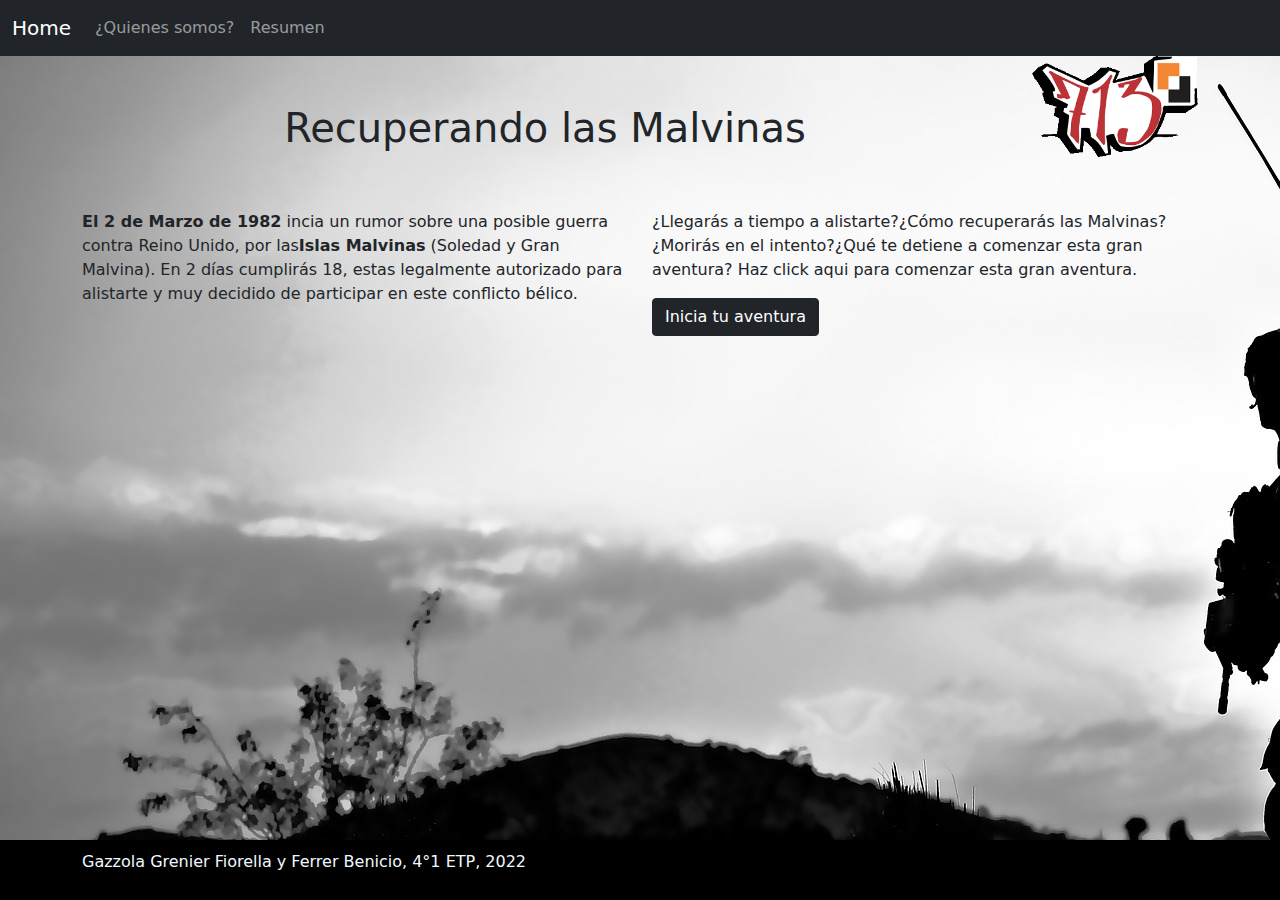
<file: index.html>
<!DOCTYPE html>
<html lang="en">

<head>
    <meta charset="UTF-8">
    <meta http-equiv="X-UA-Compatible" content="IE=edge">
    <meta name="Gazzola Grenier Fiorella" content="Fiorella Gazzola Grenier">
    <title>
        Recuperando las Malvinas Game
    </title>
    <link rel="stylesheet" href="css/bootstrap.css">
    <link rel="stylesheet" href="styles.css">
    <style>
        body {
            background-image: url(imagenes/soldier.jpg);
            background-repeat: no-repeat;
        }
    </style>
</head>

<body>
    <nav class="navbar navbar-expand-sm bg-dark navbar-dark">
        <div class="container-fluid">
            <a class="navbar-brand" href="index.html">Home</a>
            <button class="navbar-toggler" type="button" data-bs-toggle="collapse" data-bs-target="#collapsibleNavbar">
                <span class="navbar-toggler-icon"></span>
            </button>
            <div class="collapse navbar-collapse" id="collapsibleNavbar">
                <ul class="navbar-nav">
                    <li class="nav-item">
                        <a class="nav-link " href="quienes_somos.html">¿Quienes somos?</a>
                    </li>
                    <li class="nav-item">
                        <a class="nav-link" href="resumen.html">Resumen</a>
                    </li>

                </ul>
            </div>
        </div>
    </nav>

    <header>
        <div class="container">
            <div class="row">
                <div class="col-md col-10 mt-5">
                    <h1>Recuperando las Malvinas</h1>
                </div>
                <div class="col-md col-2">
                    <img class="img-fluid" src="imagenes/logo.png" alt="">
                </div>
            </div>
        </div>
    </header>

    <section>
        <div class="container">
            <div class="row mb-3">
                <div class="col-md col-margen">
                    <p>
                        <strong>El 2 de Marzo de 1982</strong> incia un rumor sobre una posible guerra contra Reino
                        Unido, por las<strong>Islas Malvinas</strong> (Soledad y Gran Malvina).
                        En 2 días cumplirás 18, estas legalmente autorizado para alistarte y muy decidido de participar
                        en este
                        conflicto bélico.
                    </p>
                </div>
                <div class="col-md col-margen">
                    <p> ¿Llegarás a tiempo a alistarte?¿Cómo recuperarás las Malvinas?¿Morirás en el intento?¿Qué te
                        detiene a comenzar esta gran aventura? Haz click aqui para comenzar esta gran aventura. </p>
                    <a href="primer_reto.html" data-bs-toggle="modal" data-bs-target="#myModal"
                        class="btn btn-dark btn-hover">Inicia tu aventura</a>
                </div>
            </div>
        </div>
        <div class="modal" id="myModal">
            <div class="modal-dialog modal-dialog-scrollable">
                <div class="modal-content">

                    <!-- Modal Header -->
                    <div class="modal-header">
                        <h4 class="modal-title texto-rojo">ERROR</h4>
                        <button type="button" class="btn-close" data-bs-dismiss="modal"></button>
                    </div>

                    <!-- Modal body -->
                    <div class="modal-body texto-rojo">
                        <p>
                            Toca en resolver error para continuar
                        </p>
                    </div>

                    <!-- Modal footer -->
                    <div class="modal-footer">
                        <button type="button" class="btn btn-danger" data-bs-dismiss="modal"> Resolver error</button>
                    </div>

                </div>
            </div>
        </div>

    </section>

    <footer class="footer1">
        <div class="container">
            <div class="row">
                <div class="col-10">
                    <p>
                        Gazzola Grenier Fiorella y Ferrer Benicio, 4°1 ETP, 2022
                    </p>
                </div>
            </div>
        </div>
    </footer>
    <script src="js/bootstrap.bundle.js"></script>
</body>

</html>
</file>
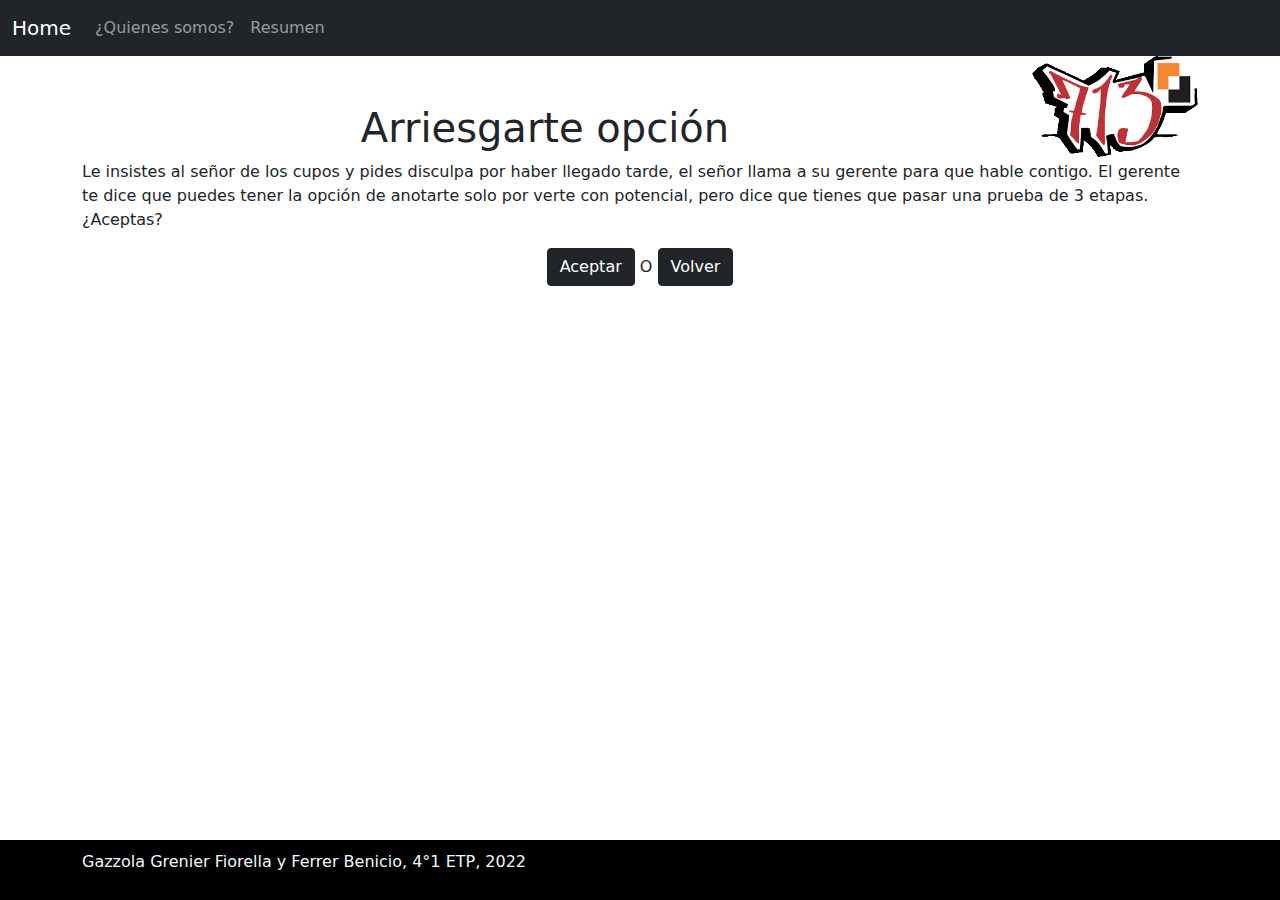
<file: arriesgarte_opcion.html>
<!DOCTYPE html>
<html lang="en">

<head>
  <meta charset="UTF-8">
  <meta http-equiv="X-UA-Compatible" content="IE=edge">
  <meta name="viewport" content="width=device-width, initial-scale=1.0">
  <title>Arriesgarte opción</title>
  <link rel="stylesheet" href="css/bootstrap.css">
  <link rel="stylesheet" href="styles.css">

</head>

<body>
  <nav class="navbar navbar-expand-sm bg-dark navbar-dark">
    <div class="container-fluid">
      <a class="navbar-brand" href="index.html">Home</a>
      <button class="navbar-toggler" type="button" data-bs-toggle="collapse" data-bs-target="#collapsibleNavbar">
        <span class="navbar-toggler-icon"></span>
      </button>
      <div class="collapse navbar-collapse" id="collapsibleNavbar">
        <ul class="navbar-nav">
          <li class="nav-item">
            <a class="nav-link" href="quienes_somos.html">¿Quienes somos?</a>
          </li>
          <li class="nav-item">
            <a class="nav-link" href="resumen.html">Resumen</a>
          </li>

        </ul>
      </div>
    </div>
  </nav>
  <header>
    <div class="container">
      <div class="row">
        <div class="col-md col-10 mt-5">
          <h1>Arriesgarte opción</h1>
        </div>
        <div class="col-md col-2">
          <img class="img-fluid" src="imagenes/logo.png" alt="">
        </div>
      </div>
    </div>
  </header>
  <section>
    <div class="container">
      <div class="row">
        <div class="col">
          <p class="text justify">
            Le insistes al señor de los cupos y pides disculpa por haber llegado tarde, el señor llama a su gerente para
            que hable contigo.
            El gerente te dice que puedes tener la opción de anotarte solo por verte con potencial, pero dice que tienes
            que pasar una prueba de 3 etapas.
            ¿Aceptas?
          </p>
          <p class="text-center">
            <a class="btn btn-dark btn-hover" href="tres_etapas.html">Aceptar</a> O <a class="btn btn-dark btn-hover"
              href="primer_reto.html">Volver</a>
          </p>
        </div>
      </div>
    </div>

  </section>

  <footer class="footer1">
    <div class="container">
      <div class="row">
        <div class="col-10">
          <p>
            Gazzola Grenier Fiorella y Ferrer Benicio, 4°1 ETP, 2022
          </p>
        </div>
      </div>
    </div>
  </footer>
  <script src="js/bootstrap.bundle.js"></script>
</body>

</html>
</file>
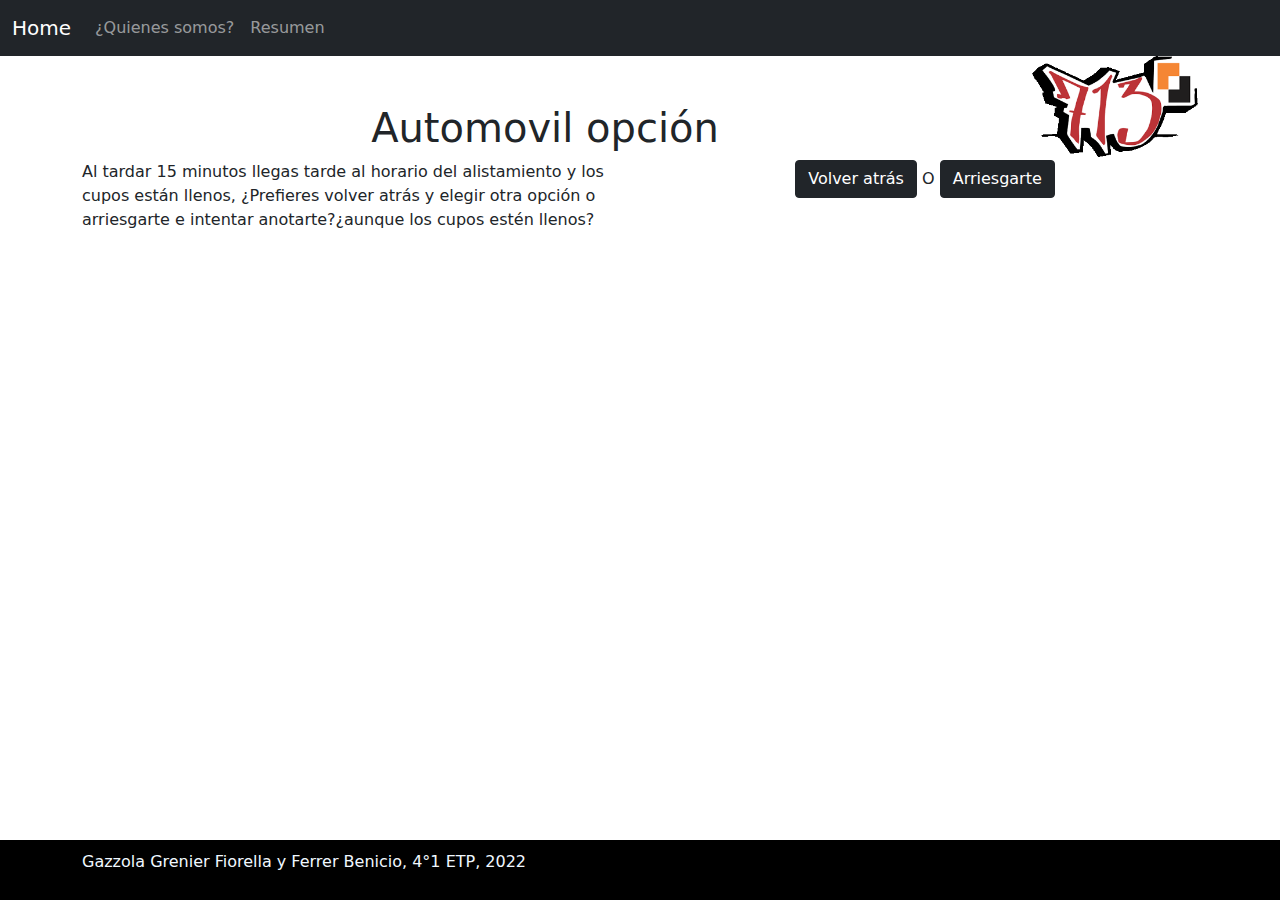
<file: automovil_opcion.html>
<!DOCTYPE html>
<html lang="en">

<head>
  <meta charset="UTF-8">
  <meta http-equiv="X-UA-Compatible" content="IE=edge">
  <meta name="Opciones" content="width=device-width, initial-scale=1.0">
  <title>Automovil Opción</title>
  <link rel="stylesheet" href="css/bootstrap.css">
  <link rel="stylesheet" href="styles.css">

</head>

<body>
  <nav class="navbar navbar-expand-sm bg-dark navbar-dark">
    <div class="container-fluid">
      <a class="navbar-brand" href="index.html">Home</a>
      <button class="navbar-toggler" type="button" data-bs-toggle="collapse" data-bs-target="#collapsibleNavbar">
        <span class="navbar-toggler-icon"></span>
      </button>
      <div class="collapse navbar-collapse" id="collapsibleNavbar">
        <ul class="navbar-nav">
          <li class="nav-item">
            <a class="nav-link" href="quienes_somos.html">¿Quienes somos?</a>
          </li>
          <li class="nav-item">
            <a class="nav-link" href="resumen.html">Resumen</a>
          </li>

        </ul>
      </div>
    </div>
  </nav>
  <header>
    <div class="container">
      <div class="row">
        <div class="col-md col-10 mt-5">
          <h1>Automovil opción</h1>
        </div>
        <div class="col-md col-2">
          <img class="img-fluid" src="imagenes/logo.png" alt="">
        </div>
      </div>
    </div>
  </header>
  <section>
    <div class="container">
      <div class="row">
        <div class="col">
          <p class="texte-center">
            Al tardar 15 minutos llegas tarde al horario del alistamiento y los cupos están llenos,
            ¿Prefieres volver atrás y elegir otra opción o arriesgarte e intentar anotarte?¿aunque los cupos estén
            llenos?
          </p>
        </div>
        <div class="col">
          <p class="text-center">
            <a class="btn btn-dark btn-hover" href="primer_reto.html">Volver atrás</a> O <a
              class="btn btn-dark btn-hover" href="arriesgarte_opcion.html">Arriesgarte</a>
          </p>
        </div>
      </div>
    </div>
  </section>
  <footer class="footer1">
    <div class="container">
      <div class="row">
        <div class="col-10">
          <p>
            Gazzola Grenier Fiorella y Ferrer Benicio, 4°1 ETP, 2022
          </p>
        </div>
      </div>
    </div>
  </footer>
  <script src="js/bootstrap.bundle.js"></script>
</body>

</html>
</file>
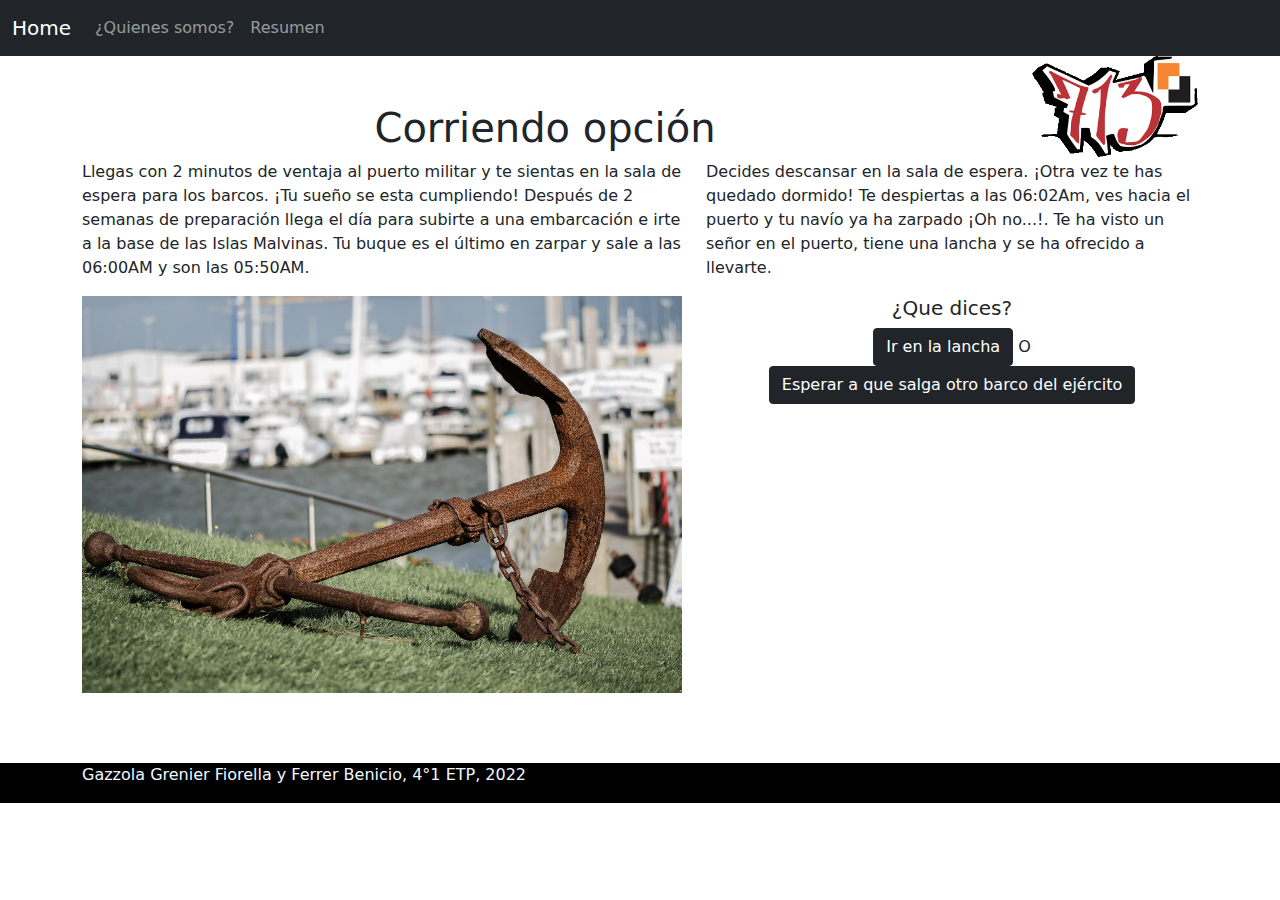
<file: corriendo_opcion.html>
<!DOCTYPE html>
<html lang="en">

<head>
  <meta charset="UTF-8">
  <meta http-equiv="X-UA-Compatible" content="IE=edge">
  <meta name="Opciones" content="Fiorella Gazzola Grenier">
  <title> Corriendo Opción</title>
  <link rel="stylesheet" href="css/bootstrap.css">
  <link rel="stylesheet" href="styles.css">

</head>

<body>
  <nav class="navbar navbar-expand-sm bg-dark navbar-dark">
    <div class="container-fluid">
      <a class="navbar-brand" href="index.html">Home</a>
      <button class="navbar-toggler" type="button" data-bs-toggle="collapse" data-bs-target="#collapsibleNavbar">
        <span class="navbar-toggler-icon"></span>
      </button>
      <div class="collapse navbar-collapse" id="collapsibleNavbar">
        <ul class="navbar-nav">
          <li class="nav-item">
            <a class="nav-link" href="quienes_somos.html">¿Quienes somos?</a>
          </li>
          <li class="nav-item">
            <a class="nav-link" href="resumen.html">Resumen</a>
          </li>

        </ul>
      </div>
    </div>
  </nav>
  <header>
    <div class="container">
      <div class="row">
        <div class="col-md col-10 mt-5">
          <h1>Corriendo opción</h1>
        </div>
        <div class="col-md col-2">
          <img class="img-fluid" src="imagenes/logo.png" alt="">
        </div>
      </div>
    </div>
  </header>
  <section>
    <div class="container">
      <div class="row">
        <div class="col">
          <p>
            Llegas con 2 minutos de ventaja al puerto militar y te sientas en la sala de espera para los barcos.
            ¡Tu sueño se esta cumpliendo!
            Después de 2 semanas de preparación llega el día para subirte a una embarcación e irte a la base de las
            Islas Malvinas.
            Tu buque es el último en zarpar y sale a las 06:00AM y son las 05:50AM.
          </p>
          <img src="imagenes/ancla.jpg" alt="" class="img-ancla">
        </div>
        <div class="col">
          <p>
            Decides descansar en la sala de espera. ¡Otra vez te has quedado dormido!
            Te despiertas a las 06:02Am, ves hacia el puerto y tu navío ya ha zarpado ¡Oh no...!.
            Te ha visto un señor en el puerto, tiene una lancha y se ha ofrecido a llevarte.
          <h5 class="text-center">
            ¿Que dices?
          </h5>
          <p class="text-center">
            <a class="btn btn-dark btn-hover " href="lancha_opcion.html">Ir en la lancha</a> O <a
              class="btn btn-dark btn-hover " href="esperar_opcion.html">Esperar a que salga otro barco
              del ejército</a>
          </p>
          </p>
        </div>
      </div>
    </div>

  </section>
  <footer class="footer2">
    <div class="container">
      <div class="row">
        <div class="col-10">
          <p>
            Gazzola Grenier Fiorella y Ferrer Benicio, 4°1 ETP, 2022
          </p>
        </div>
      </div>
    </div>
  </footer>
  <script src="js/bootstrap.bundle.js"></script>
</body>

</html>
</file>
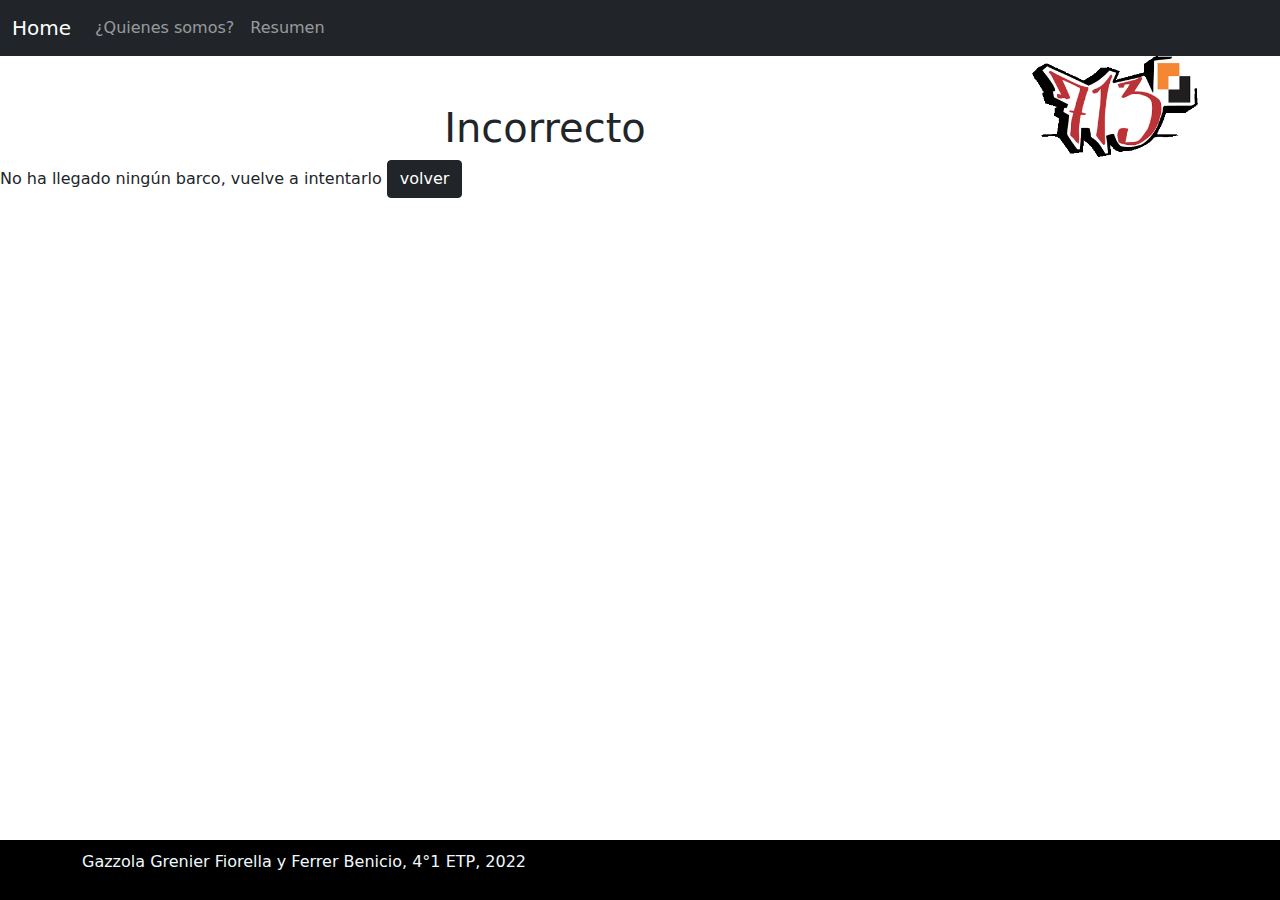
<file: esperar_opcion.html>
<!DOCTYPE html>
<html lang="en">

<head>
  <meta charset="UTF-8">
  <meta http-equiv="X-UA-Compatible" content="IE=edge">
  <meta name="viewport" content="width=device-width, initial-scale=1.0">
  <title>Esperar opción</title>
  <link rel="stylesheet" href="css/bootstrap.css">
  <link rel="stylesheet" href="styles.css">
  <style>
    .img {
      width: 100px;
    }
  </style>
</head>

<body>
  <nav class="navbar navbar-expand-sm bg-dark navbar-dark">
    <div class="container-fluid">
      <a class="navbar-brand" href="index.html">Home</a>
      <button class="navbar-toggler" type="button" data-bs-toggle="collapse" data-bs-target="#collapsibleNavbar">
        <span class="navbar-toggler-icon"></span>
      </button>
      <div class="collapse navbar-collapse" id="collapsibleNavbar">
        <ul class="navbar-nav">
          <li class="nav-item">
            <a class="nav-link" href="quienes_somos.html">¿Quienes somos?</a>
          </li>
          <li class="nav-item">
            <a class="nav-link" href="resumen.html">Resumen</a>
          </li>

        </ul>
      </div>
    </div>
  </nav>
  <header>
    <div class="container">
      <div class="row">
        <div class="col-md col-10 mt-5">
          <h1>Incorrecto</h1>
        </div>
        <div class="col-md col-2">
          <img class="img-fluid" src="imagenes/logo.png" alt="">
        </div>
      </div>
    </div>
  </header>
  <p>
    No ha llegado ningún barco, vuelve a intentarlo <a class="btn btn-dark btn-hover" href="index.html">volver</a>
  </p>
  <footer class="footer1">
    <div class="container">
      <div class="row">
        <div class="col-10">
          <p>
            Gazzola Grenier Fiorella y Ferrer Benicio, 4°1 ETP, 2022
          </p>
        </div>
      </div>
    </div>
  </footer>
  <script src="js/bootstrap.bundle.js"></script>
</body>

</html>
</file>
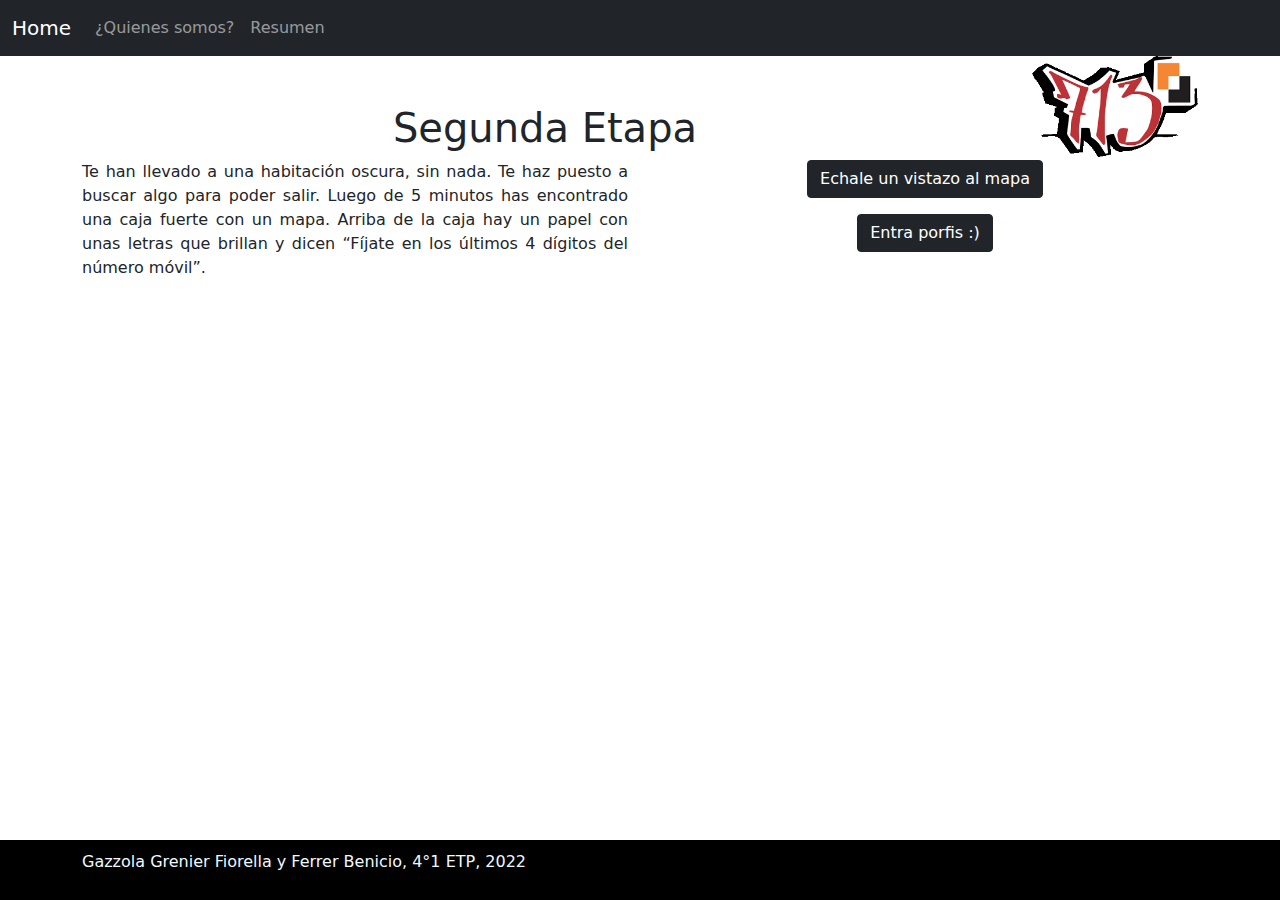
<file: etapa_2.html>
<!DOCTYPE html>
<html lang="en">

<head>
  <meta charset="UTF-8">
  <meta http-equiv="X-UA-Compatible" content="IE=edge">
  <meta name="viewport" content="width=device-width, initial-scale=1.0">
  <title>Etapa 2</title>
  <link rel="stylesheet" href="css/bootstrap.css">
  <link rel="stylesheet" href="styles.css">

</head>

<body>
  <nav class="navbar navbar-expand-sm bg-dark navbar-dark">
    <div class="container-fluid">
      <a class="navbar-brand" href="index.html">Home</a>
      <button class="navbar-toggler" type="button" data-bs-toggle="collapse" data-bs-target="#collapsibleNavbar">
        <span class="navbar-toggler-icon"></span>
      </button>
      <div class="collapse navbar-collapse" id="collapsibleNavbar">
        <ul class="navbar-nav">
          <li class="nav-item">
            <a class="nav-link" href="quienes_somos.html">¿Quienes somos?</a>
          </li>
          <li class="nav-item">
            <a class="nav-link" href="resumen.html">Resumen</a>
          </li>

        </ul>
      </div>
    </div>
  </nav>
  <header>
    <div class="container">
      <div class="row">
        <div class="col-md col-10 mt-5">
          <h1> Segunda Etapa</h1>
        </div>
        <div class="col-md col-2">
          <img class="img-fluid" src="imagenes/logo.png" alt="">
        </div>
      </div>
    </div>
  </header>
  <section>
    <div class="container">
      <div class="row">
        <div class="col">
          <p class="text-justify">
            Te han llevado a una habitación oscura, sin nada.
            Te haz puesto a buscar algo para poder salir.
            Luego de 5 minutos has encontrado una caja fuerte con un mapa.
            Arriba de la caja hay un papel con unas letras que brillan y dicen “Fíjate en los últimos 4 dígitos del
            número móvil”.
          </p>
        </div>
        <div class="col">
          <p class="text-center">
            <a href="https://goo.gl/maps/AdvfybopJGACCZrh7" class="btn btn-dark btn-hover"> Echale un vistazo al
              mapa</a>
          </p>
          <p class="text-center">
            <a href="lancha_opcion.html" class="btn btn-dark btn-hover">Entra porfis :)</a>
          </p>
        </div>
      </div>
    </div>
  </section>
  <footer class="footer1">
    <div class="container">
      <div class="row">
        <div class="col-10">
          <p>
            Gazzola Grenier Fiorella y Ferrer Benicio, 4°1 ETP, 2022
          </p>
        </div>
      </div>
    </div>
  </footer>
  <script src="js/bootstrap.bundle.js"></script>
</body>

</html>
</file>
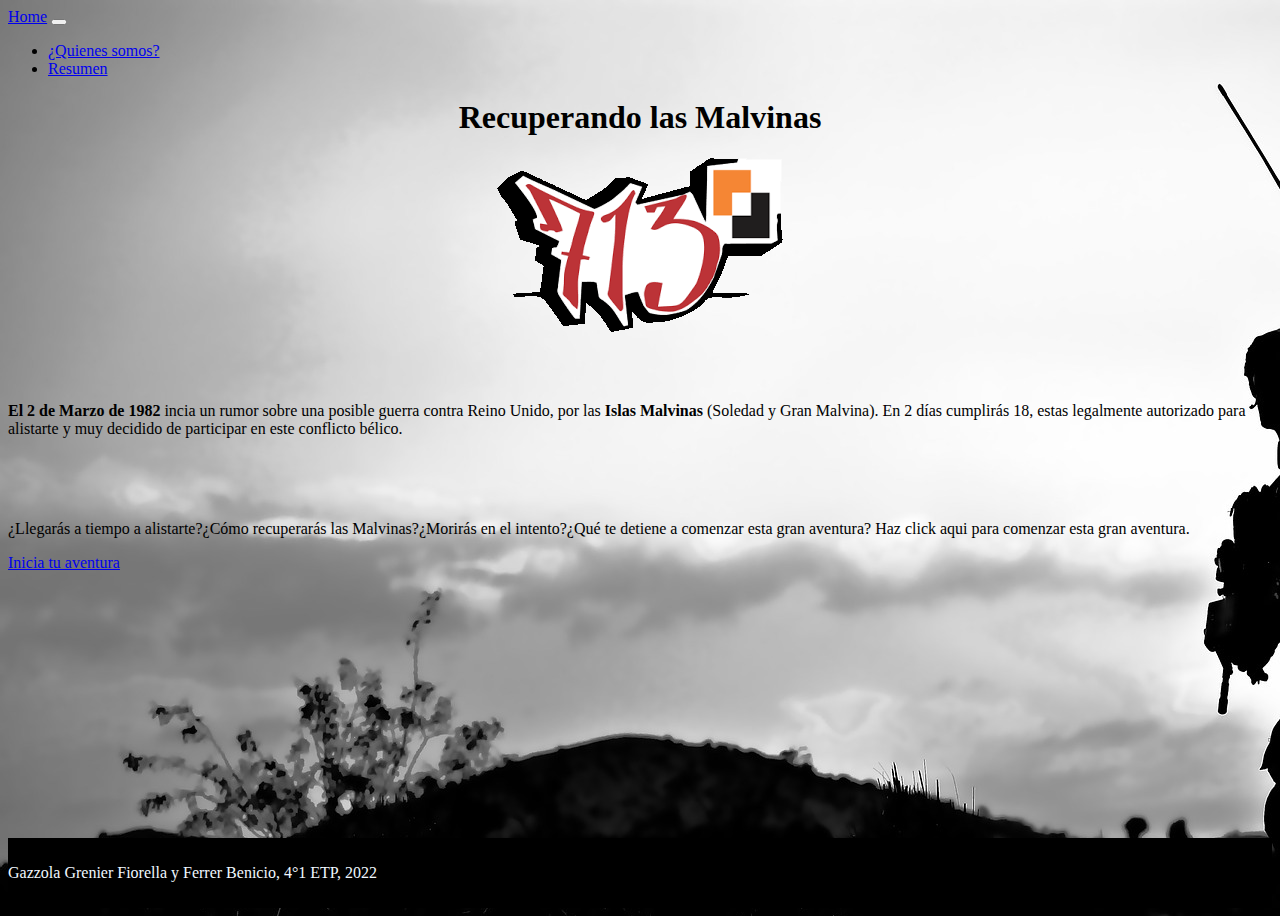
<file: index3.html>
<!DOCTYPE html>
<html lang="en">

<head>
    <meta charset="UTF-8">
    <meta http-equiv="X-UA-Compatible" content="IE=edge">
    <meta name="Gazzola Grenier Fiorella" content="Fiorella Gazzola Grenier">
    <title>
        Recuperando las Malvinas Game
    </title>
    
    <link rel="stylesheet" href="styles.css">
    <style>
        body{
            background-image: url(imagenes/soldier.jpg);
            background-repeat: no-repeat;
        }
    </style>
</head>

<body>
    <nav class="navbar navbar-expand-sm bg-dark navbar-dark">
        <div class="container-fluid">
            <a class="navbar-brand" href="index.html">Home</a>
            <button class="navbar-toggler" type="button" data-bs-toggle="collapse" data-bs-target="#collapsibleNavbar">
                <span class="navbar-toggler-icon"></span>
            </button>
            <div class="collapse navbar-collapse" id="collapsibleNavbar">
                <ul class="navbar-nav">
                    <li class="nav-item">
                        <a class="nav-link " href="quienes_somos.html">¿Quienes somos?</a>
                    </li>
                    <li class="nav-item">
                        <a class="nav-link" href="resumen.html">Resumen</a>
                    </li>

                </ul>
            </div>
        </div>
    </nav>

    <header>
        <div class="container">
            <div class="row">
                <div class="col-md col-10 mt-5">
                    <h1>Recuperando las Malvinas</h1>
                </div>
                <div class="col-md col-2">
                    <img class="img-fluid" src="imagenes/logo.png" alt="">
                </div>
            </div>
        </div>
    </header>

    <section>
        <div class="container">
            <div class="row mb-3">
                <div class="col-md col-margen">
                    <p>
                        <strong>El 2 de Marzo de 1982</strong> incia un rumor sobre una posible guerra contra Reino
                        Unido, por las
                        <strong>
                            Islas Malvinas</strong> (Soledad y Gran Malvina).


                        En 2 días cumplirás 18, estas legalmente autorizado para alistarte y muy decidido de participar
                        en este
                        conflicto bélico.
                    </p>
                </div>
                <div class="col-md col-margen">
                    <p> ¿Llegarás a tiempo a alistarte?¿Cómo recuperarás las Malvinas?¿Morirás en el intento?¿Qué te
                        detiene a comenzar esta gran aventura? Haz click aqui para comenzar esta gran aventura. </p>
                    <a href="primer_reto.html" class="btn btn-dark btn-hover">Inicia tu aventura</a>
                </div>
            </div>
        </div>


    </section>

    <footer class="footer1">
        <div class="container">
            <div class="row">
                <div class="col-10">
                    <p>
                        Gazzola Grenier Fiorella y Ferrer Benicio, 4°1 ETP, 2022
                    </p>
                </div>
            </div>
        </div>
    </footer>
    <script src="js/bootstrap.bundle.js"></script>
</body>

</html>
</file>
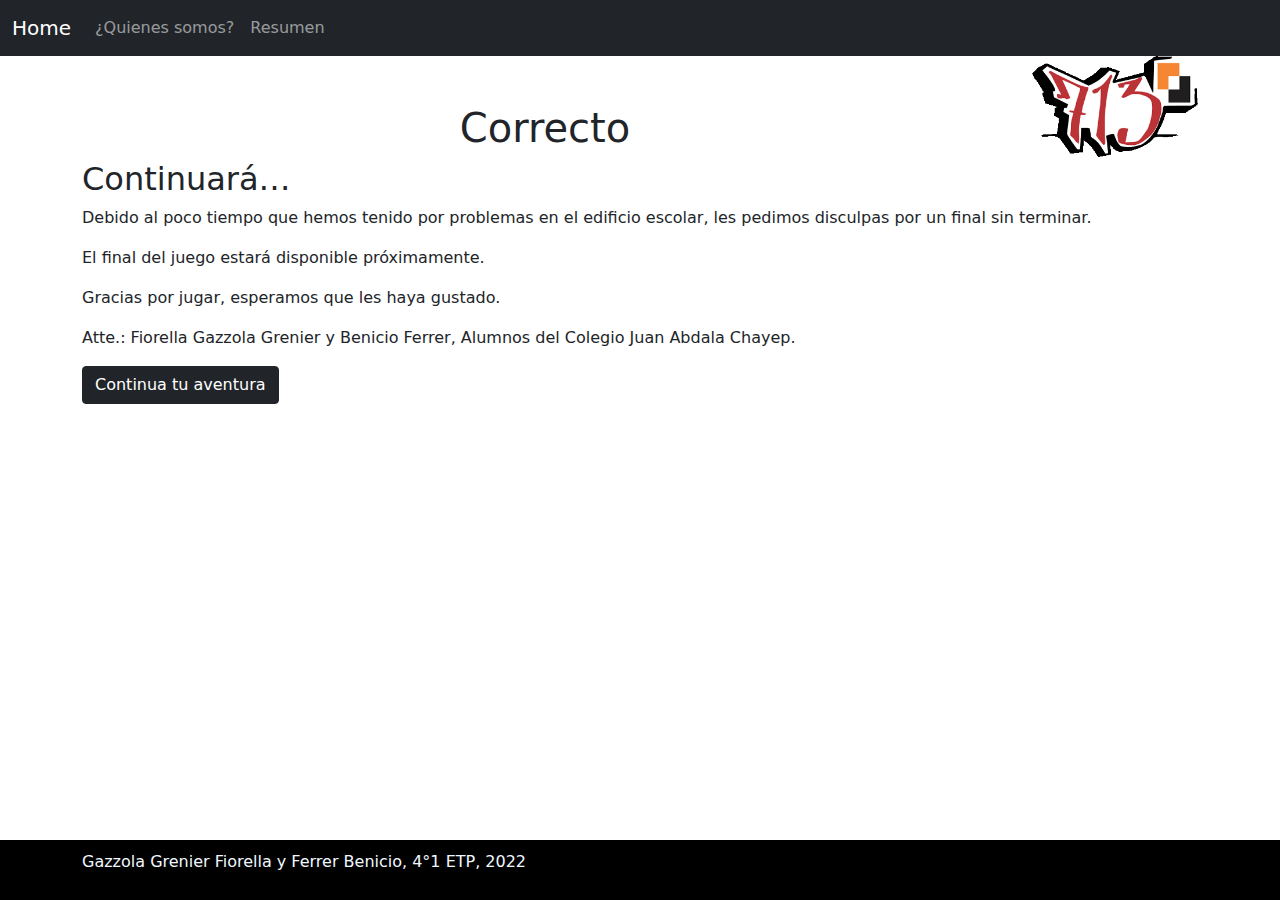
<file: lancha_opcion.html>
<!DOCTYPE html>
<html lang="en">

<head>
  <meta charset="UTF-8">
  <meta http-equiv="X-UA-Compatible" content="IE=edge">
  <meta name="viewport" content="width=device-width, initial-scale=1.0">
  <title>Lancha opción</title>
  <link rel="stylesheet" href="css/bootstrap.css">
  <link rel="stylesheet" href="styles.css">
  <style>
    .img {
      width: 100px;
    }
  </style>
</head>

<body>
  <nav class="navbar navbar-expand-sm bg-dark navbar-dark">
    <div class="container-fluid">
      <a class="navbar-brand" href="index.html">Home</a>
      <button class="navbar-toggler" type="button" data-bs-toggle="collapse" data-bs-target="#collapsibleNavbar">
        <span class="navbar-toggler-icon"></span>
      </button>
      <div class="collapse navbar-collapse" id="collapsibleNavbar">
        <ul class="navbar-nav">
          <li class="nav-item">
            <a class="nav-link" href="quienes_somos.html">¿Quienes somos?</a>
          </li>
          <li class="nav-item">
            <a class="nav-link" href="resumen.html">Resumen</a>
          </li>

        </ul>
      </div>
    </div>
  </nav>
  <header>
    <div class="container">
      <div class="row">
        <div class="col-md col-10 mt-5">
          <h1>Correcto</h1>
        </div>
        <div class="col-md col-2">
          <img class="img-fluid" src="imagenes/logo.png" alt="">
        </div>
      </div>
    </div>
  </header>
  <section>
    <div class="container">
      <div class="row">
        <div class="col">
          <h2>
            Continuará…
          </h2>
          <p>
            Debido al poco tiempo que hemos tenido por problemas en el edificio escolar, les pedimos disculpas por un
            final sin terminar.
          </p>
          <p>
            El final del juego estará disponible próximamente.
          </p>
          <p>
            Gracias por jugar, esperamos que les haya gustado.
          </p>
          <p>

            Atte.: Fiorella Gazzola Grenier y Benicio Ferrer, Alumnos del Colegio Juan Abdala Chayep.

          </p>
          <a href="puertas.html" class="btn btn-dark btn-hover">Continua tu aventura</a>
        </div>
      </div>
    </div>
  </section>
  <footer class="footer1">
    <div class="container">
      <div class="row">
        <div class="col-10">
          <p>
            Gazzola Grenier Fiorella y Ferrer Benicio, 4°1 ETP, 2022
          </p>
        </div>
      </div>
    </div>
  </footer>
  <script src="js/bootstrap.bundle.js"></script>
</body>

</html>
</file>
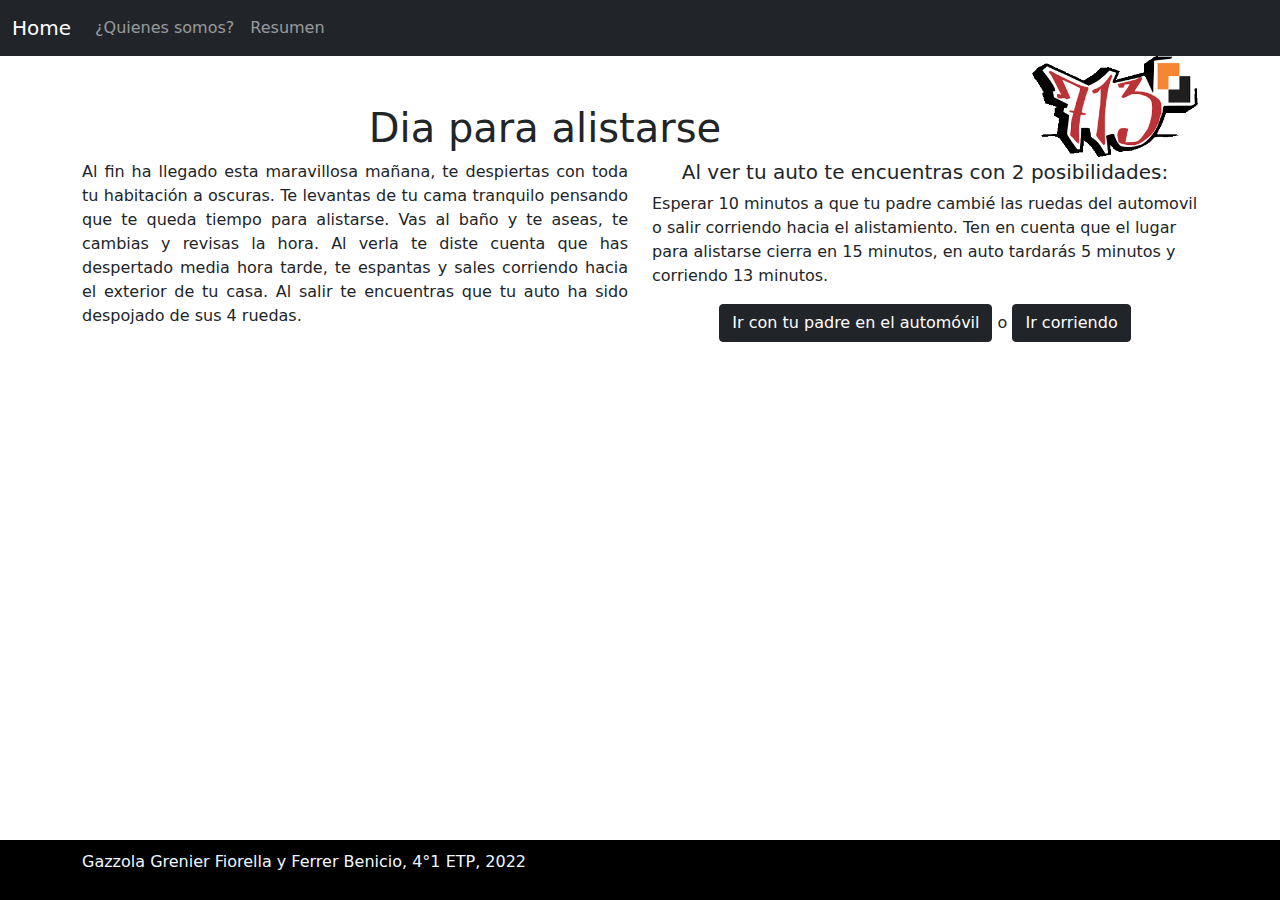
<file: primer_reto.html>
<!DOCTYPE html>
<html lang="en">

<head>
  <meta charset="UTF-8">
  <meta http-equiv="X-UA-Compatible" content="IE=edge">
  <meta name="Gazzola Grenier Fiorella" content="Llegar a alistarse">
  <title>Llegar a alistarse</title>
  <link rel="stylesheet" href="css/bootstrap.css">
  <link rel="stylesheet" href="styles.css">
</head>

<body>
  <nav class="navbar navbar-expand-sm bg-dark navbar-dark">
    <div class="container-fluid">
      <a class="navbar-brand" href="index.html">Home</a>
      <button class="navbar-toggler" type="button" data-bs-toggle="collapse" data-bs-target="#collapsibleNavbar">
        <span class="navbar-toggler-icon"></span>
      </button>
      <div class="collapse navbar-collapse" id="collapsibleNavbar">
        <ul class="navbar-nav">
          <li class="nav-item">
            <a class="nav-link" href="quienes_somos.html">¿Quienes somos?</a>
          </li>
          <li class="nav-item">
            <a class="nav-link" href="resumen.html">Resumen</a>
          </li>

        </ul>
      </div>
    </div>
  </nav>
  <header>
    <div class="container">
      <div class="row">
        <div class="col-md col-10 mt-5">
          <h1>Dia para alistarse</h1>
        </div>
        <div class="col-md col-2">
          <img class="img-fluid" src="imagenes/logo.png" alt="">
        </div>
      </div>
    </div>
  </header>
  <section>
    <div class="container">
      <div class="row">
        <div class="col">
          <p class="text-justify"> Al fin ha llegado esta maravillosa mañana, te despiertas con toda tu habitación a
            oscuras. Te levantas de tu
            cama tranquilo pensando que
            te queda tiempo para alistarse.
            Vas al baño y te aseas, te cambias y revisas la hora. Al verla te diste cuenta que has despertado
            media
            hora
            tarde, te espantas y sales corriendo hacia el exterior de tu casa. Al salir te encuentras que tu auto ha
            sido
            despojado de sus 4 ruedas.</p>
        </div>
        <div class="col">
          <h5 class="text-center">
            Al ver tu auto te encuentras con 2 posibilidades:

          </h5>
          Esperar 10 minutos a que tu padre cambié las ruedas del automovil o salir corriendo hacia el alistamiento. Ten
          en cuenta que
          el lugar para alistarse cierra en 15 minutos, en auto tardarás 5 minutos y corriendo 13 minutos.

          </p>
          <p class="text-center">
            <a class="btn btn-dark btn-hover" href="automovil_opcion.html">Ir con tu padre en el automóvil</a> o <a
              class="btn btn-dark btn-hover" href="corriendo_opcion.html">Ir
              corriendo</a>
          </p>
        </div>
      </div>
    </div>
  </section>
  <footer class="footer1">
    <div class="container">
      <div class="row">
        <div class="col-10">
          <p>
            Gazzola Grenier Fiorella y Ferrer Benicio, 4°1 ETP, 2022
          </p>
        </div>
      </div>
    </div>
  </footer>
  <script src="js/bootstrap.bundle.js"></script>
</body>

</html>
</file>
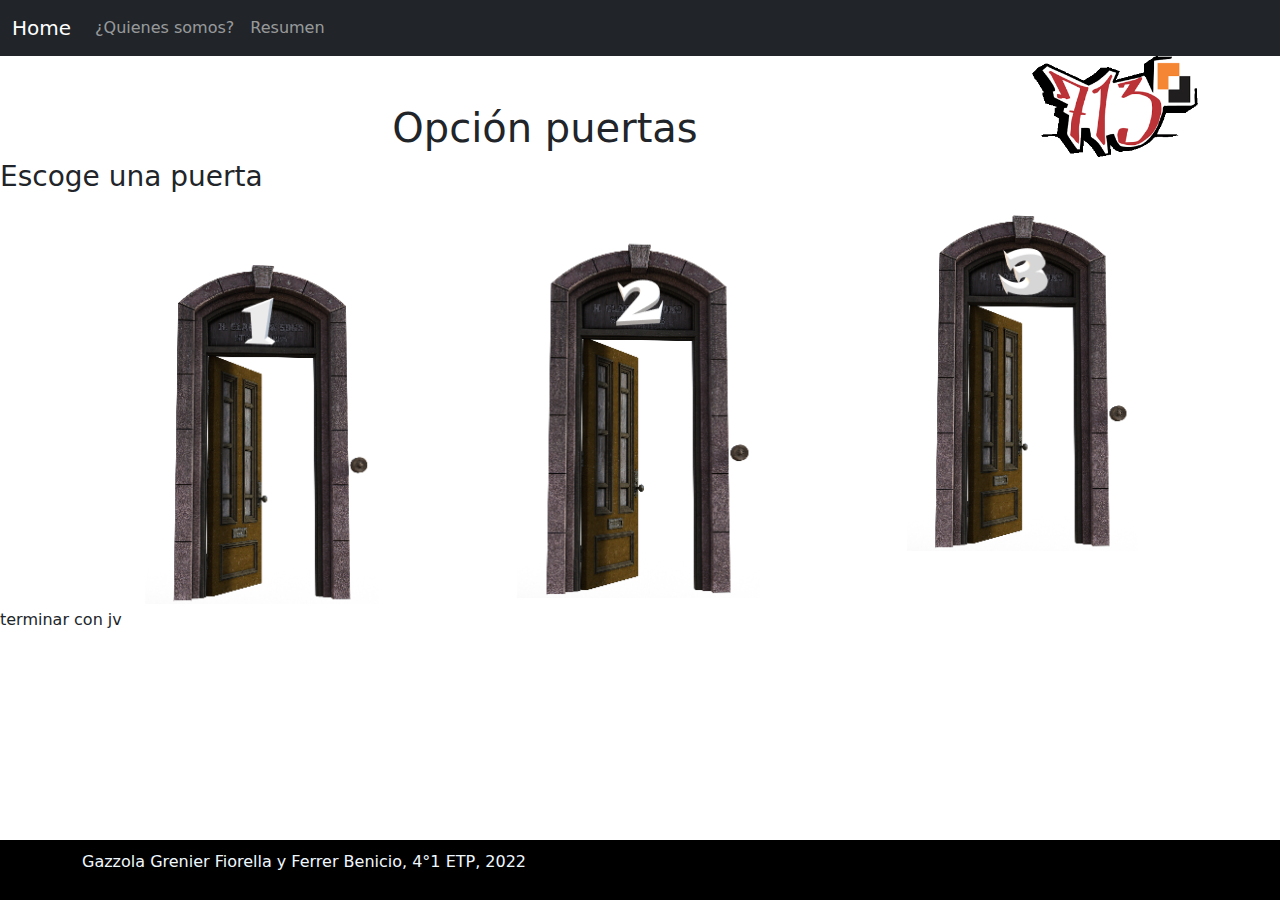
<file: puertas.html>
<!DOCTYPE html>
<html lang="en">

<head>
    <meta charset="UTF-8">
    <meta http-equiv="X-UA-Compatible" content="IE=edge">
    <meta name="viewport" content="width=device-width, initial-scale=1.0">
    <title>Document</title>
    <link rel="stylesheet" href="css/bootstrap.css">
    <link rel="stylesheet" href="styles.css">
</head>

<body>
    <nav class="navbar navbar-expand-sm bg-dark navbar-dark">
        <div class="container-fluid">
            <a class="navbar-brand" href="index.html">Home</a>
            <button class="navbar-toggler" type="button" data-bs-toggle="collapse" data-bs-target="#collapsibleNavbar">
                <span class="navbar-toggler-icon"></span>
            </button>
            <div class="collapse navbar-collapse" id="collapsibleNavbar">
                <ul class="navbar-nav">
                    <li class="nav-item">
                        <a class="nav-link " href="quienes_somos.html">¿Quienes somos?</a>
                    </li>
                    <li class="nav-item">
                        <a class="nav-link" href="resumen.html">Resumen</a>
                    </li>

                </ul>
            </div>
        </div>
    </nav>

    <header>
        <div class="container">
            <div class="row">
                <div class="col-md col-10 mt-5">
                    <h1>Opción puertas</h1>
                </div>
                <div class="col-md col-2">
                    <img class="img-fluid" src="imagenes/logo.png" alt="">
                </div>
            </div>
        </div>
    </header>
    <section>
        <h3>
            Escoge una puerta
        </h3>
        <div class="container">
            <div class="row">
                <div class="col text-center">
                    <a href="" data-bs-toggle="modal" data-bs-target="#logo713">
                        <img class="img-fluid" src="imagenes/Puerta 1.png" alt="">
                      </a>
                </div>
                <div class="col text-center">
                    <a href="" data-bs-toggle="modal" data-bs-target="#logo713">
                        <img class="img-fluid" src="imagenes/Puerta 2.png" alt="">
                      </a>
                </div>
                <div class="col text-center">
                    <a href="" data-bs-toggle="modal" data-bs-target="#logo713">
                        <img class="img-fluid" src="imagenes/Puerta 3.png" alt="">
                      </a>
                </div>
            </div>
        </div>
        <p>
            terminar con jv
        </p>
    </section>
    <footer class="footer1">
        <div class="container">
            <div class="row">
                <div class="col-10">
                    <p>
                        Gazzola Grenier Fiorella y Ferrer Benicio, 4°1 ETP, 2022
                    </p>
                </div>
            </div>
        </div>
    </footer>

    <script src="js/bootstrap.bundle.js"></script>
</body>

</html>
</file>
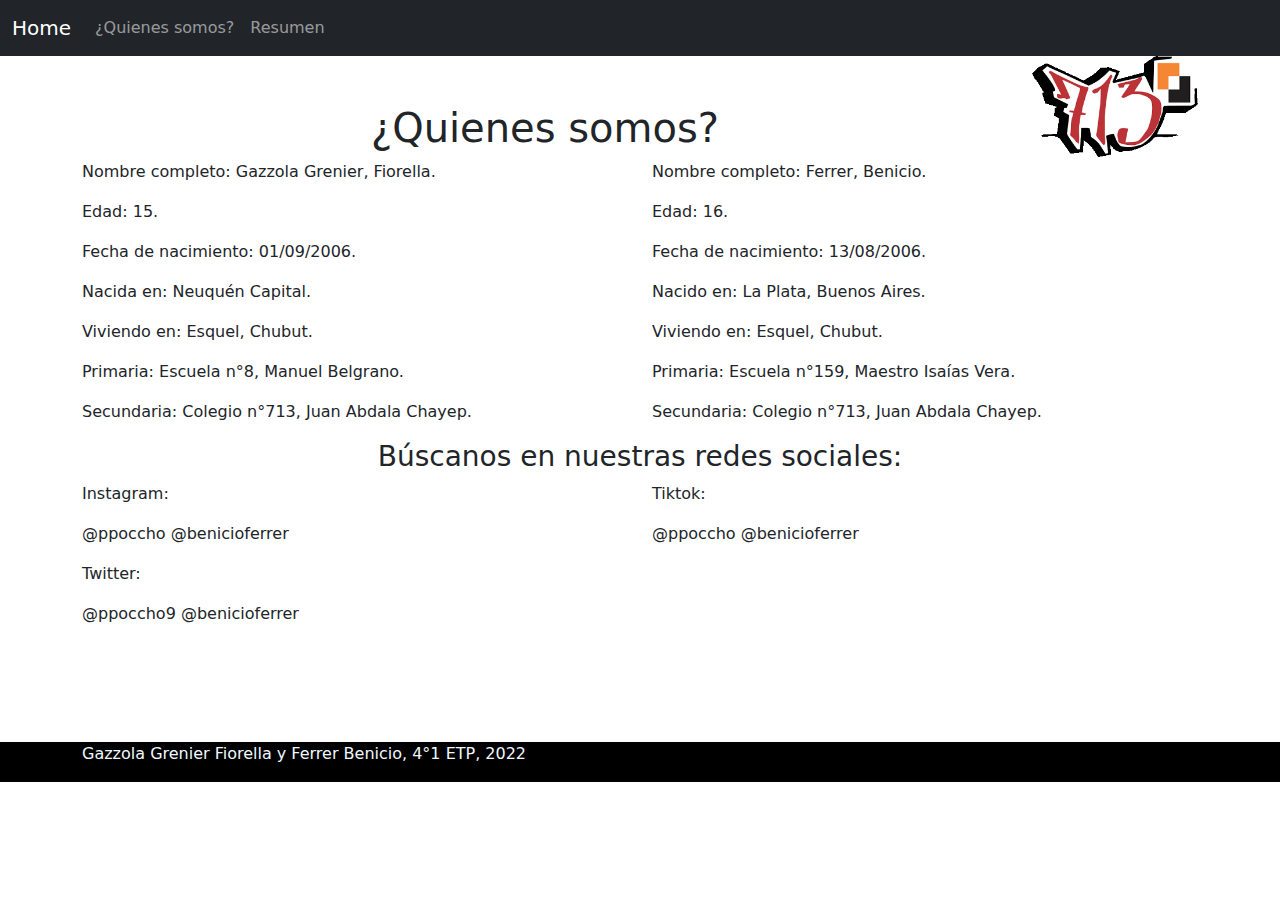
<file: quienes_somos.html>
<!DOCTYPE html>
<html lang="en">

<head>
  <meta charset="UTF-8">
  <meta http-equiv="X-UA-Compatible" content="IE=edge">
  <meta name="viewport" content="width=device-width, initial-scale=1.0">
  <title>¿Quienes somos?</title>
  <link rel="stylesheet" href="css/bootstrap.css">
  <link rel="stylesheet" href="styles.css">
</head>

<body>
  <nav class="navbar navbar-expand-sm bg-dark navbar-dark">
    <div class="container-fluid">
      <a class="navbar-brand" href="index.html">Home</a>
      <button class="navbar-toggler" type="button" data-bs-toggle="collapse" data-bs-target="#collapsibleNavbar">
        <span class="navbar-toggler-icon"></span>
      </button>
      <div class="collapse navbar-collapse" id="collapsibleNavbar">
        <ul class="navbar-nav">
          <li class="nav-item">
            <a class="nav-link" href="quienes_somos.html">¿Quienes somos?</a>
          </li>
          <li class="nav-item">
            <a class="nav-link" href="resumen.html">Resumen</a>
          </li>

        </ul>
      </div>
    </div>
  </nav>
  <header>
    <header>
      <div class="container">
        <div class="row">
          <div class="col-md col-10 mt-5">
            <h1>¿Quienes somos?</h1>
          </div>
          <div class="col-md col-2">
            <img class="img-fluid" src="imagenes/logo.png" alt="">
          </div>
        </div>
      </div>
    </header>
  </header>
  <section>
    <div class="container">
      <div class="row">
        <div class="col">
          <p>
            Nombre completo: Gazzola Grenier, Fiorella.
          </p>
          <p>
            Edad: 15.
          </p>
          <p>
            Fecha de nacimiento: 01/09/2006.
          </p>
          <p>
            Nacida en: Neuquén Capital.
          </p>
          <p>
            Viviendo en: Esquel, Chubut.
          </p>
          <p>
            Primaria: Escuela n°8, Manuel Belgrano.
          </p>
          <p>
            Secundaria: Colegio n°713, Juan Abdala Chayep.
          </p>
        </div>
        <div class="col">
          <p>
            Nombre completo: Ferrer, Benicio.
          </p>
          <p>
            Edad: 16.
          </p>
          <p>
            Fecha de nacimiento: 13/08/2006.
          </p>
          <p>
            Nacido en: La Plata, Buenos Aires.
          </p>
          <p>
            Viviendo en: Esquel, Chubut.
          </p>
          <p>
            Primaria: Escuela n°159, Maestro Isaías Vera.
          </p>
          <p>
            Secundaria: Colegio n°713, Juan Abdala Chayep.
          </p>
        </div>
      </div>
    </div>
    <h3 class="text-center">
      Búscanos en nuestras redes sociales:
    </h3>
    <div class="container">
      <div class="row">
        <div class="col">
          <p>
            Instagram:
          </p>
          <p>
            @ppoccho
            @benicioferrer
          </p>
        </div>
        <div class="col">
          <p>
            Tiktok:
          </p>
          <p>
            @ppoccho
            @benicioferrer
          </p>
        </div>
      </div>
    </div>
    <div class="container">
      <div class="row">
        <div class="col">
          <p>
            Twitter:
          </p>
          <p>
            @ppoccho9
            @benicioferrer
          </p>
        </div>
      </div>
    </div>

  </section>
  <footer class="footer3">
    <div class="container">
      <div class="row">
        <div class="col-10">
          <p>
            Gazzola Grenier Fiorella y Ferrer Benicio, 4°1 ETP, 2022
          </p>
        </div>
      </div>
    </div>
  </footer>
  <script src="js/bootstrap.bundle.js"></script>
</body>

</html>
</file>
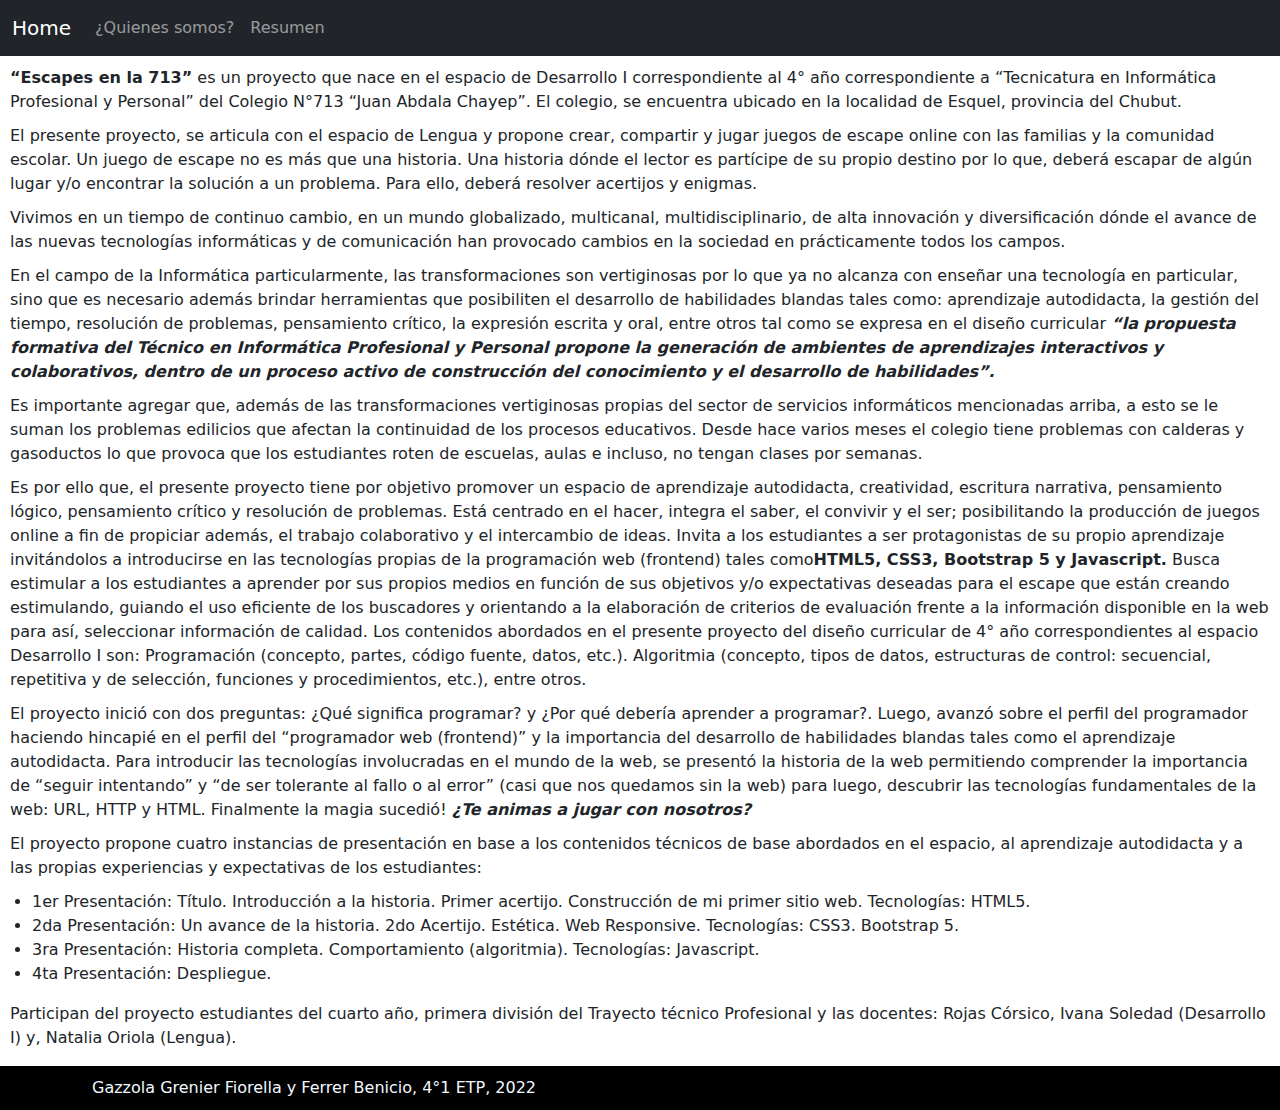
<file: resumen.html>
<!DOCTYPE html>
<html lang="en">

<head>
  <meta charset="UTF-8">
  <meta http-equiv="X-UA-Compatible" content="IE=edge">
  <meta name="viewport" content="width=device-width, initial-scale=1.0">
  <title>Resumen</title>
  <link rel="stylesheet" href="css/bootstrap.css">
  <link rel="stylesheet" href="styles.css">
  <style>
    p {
      margin: 10px;
    }
  </style>
</head>

<body>
  <nav class="navbar navbar-expand-sm bg-dark navbar-dark">
    <div class="container-fluid">
      <a class="navbar-brand" href="index.html">Home</a>
      <button class="navbar-toggler" type="button" data-bs-toggle="collapse" data-bs-target="#collapsibleNavbar">
        <span class="navbar-toggler-icon"></span>
      </button>
      <div class="collapse navbar-collapse" id="collapsibleNavbar">
        <ul class="navbar-nav">
          <li class="nav-item">
            <a class="nav-link" href="quienes_somos.html">¿Quienes somos?</a>
          </li>
          <li class="nav-item">
            <a class="nav-link" href="resumen.html">Resumen</a>
          </li>

        </ul>
      </div>
    </div>
  </nav>
  <section>
    <p>
      <strong>“Escapes en la 713”</strong> es un proyecto que nace en el espacio de Desarrollo I correspondiente al 4°
      año correspondiente a “Tecnicatura en Informática Profesional y Personal” del Colegio N°713 “Juan Abdala Chayep”.
      El colegio, se encuentra ubicado en la localidad de Esquel, provincia del Chubut.
    </p>
    <p>
      El presente proyecto, se articula con el espacio de Lengua y propone crear, compartir y jugar juegos de escape
      online con las familias y la comunidad escolar. Un juego de escape no es más que una historia. Una historia dónde
      el lector es partícipe de su propio destino por lo que, deberá escapar de algún lugar y/o encontrar la solución a
      un problema. Para ello, deberá resolver acertijos y enigmas.
    </p>
    <p>
      Vivimos en un tiempo de continuo cambio, en un mundo globalizado, multicanal, multidisciplinario, de alta
      innovación y diversificación dónde el avance de las nuevas tecnologías informáticas y de comunicación han
      provocado cambios en la sociedad en prácticamente todos los campos.
    </p>
    <p>
      En el campo de la Informática particularmente, las transformaciones son vertiginosas por lo que ya no alcanza con
      enseñar una tecnología en particular, sino que es necesario además brindar herramientas que posibiliten el
      desarrollo de habilidades blandas tales como: aprendizaje autodidacta, la gestión del tiempo, resolución de
      problemas, pensamiento crítico, la expresión escrita y oral, entre otros tal como se expresa en el diseño
      curricular <i><strong> “la propuesta formativa del Técnico en Informática Profesional y Personal propone la
          generación de ambientes de aprendizajes interactivos y colaborativos, dentro de un proceso activo de
          construcción del conocimiento y el desarrollo de habilidades”. </strong></i>
    </p>
    <p>
      Es importante agregar que, además de las transformaciones vertiginosas propias del sector de servicios
      informáticos mencionadas arriba, a esto se le suman los problemas edilicios que afectan la continuidad de los
      procesos educativos. Desde hace varios meses el colegio tiene problemas con calderas y gasoductos lo que provoca
      que los estudiantes roten de escuelas, aulas e incluso, no tengan clases por semanas.
    </p>
    <p>
      Es por ello que, el presente proyecto tiene por objetivo promover un espacio de aprendizaje autodidacta,
      creatividad, escritura narrativa, pensamiento lógico, pensamiento crítico y resolución de problemas. Está centrado
      en el hacer, integra el saber, el convivir y el ser; posibilitando la producción de juegos online a fin de
      propiciar además, el trabajo colaborativo y el intercambio de ideas. Invita a los estudiantes a ser protagonistas
      de su propio aprendizaje invitándolos a introducirse en las tecnologías propias de la programación web (frontend)
      tales como<strong>HTML5, CSS3, Bootstrap 5 y Javascript.</strong> Busca estimular a los estudiantes a aprender por
      sus propios medios en función de sus objetivos y/o expectativas deseadas para el escape que están creando
      estimulando, guiando el uso eficiente de los buscadores y orientando a la elaboración de criterios de evaluación
      frente a la información disponible en la web para así, seleccionar información de calidad. Los contenidos
      abordados en el presente proyecto del diseño curricular de 4° año correspondientes al espacio Desarrollo I son:
      Programación (concepto, partes, código fuente, datos, etc.). Algoritmia (concepto, tipos de datos, estructuras de
      control: secuencial, repetitiva y de selección, funciones y procedimientos, etc.), entre otros.
    </p>
    <p>
      El proyecto inició con dos preguntas: ¿Qué significa programar? y ¿Por qué debería aprender a programar?. Luego,
      avanzó sobre el perfil del programador haciendo hincapié en el perfil del “programador web (frontend)” y la
      importancia del desarrollo de habilidades blandas tales como el aprendizaje autodidacta. Para introducir las
      tecnologías involucradas en el mundo de la web, se presentó la historia de la web permitiendo comprender la
      importancia de “seguir intentando” y “de ser tolerante al fallo o al error” (casi que nos quedamos sin la web)
      para luego, descubrir las tecnologías fundamentales de la web: URL, HTTP y HTML. Finalmente la magia sucedió!
      <strong><i>¿Te animas a jugar con nosotros?</i></strong>
    </p>
    <p>
      El proyecto propone cuatro instancias de presentación en base a los contenidos técnicos de base abordados en el
      espacio, al aprendizaje autodidacta y a las propias experiencias y expectativas de los estudiantes:
    </p>
    <ul>
      <li>
        1er Presentación: Título. Introducción a la historia. Primer acertijo. Construcción de mi primer sitio web.
        Tecnologías: HTML5.
      </li>
      <li>
        2da Presentación: Un avance de la historia. 2do Acertijo. Estética. Web Responsive. Tecnologías: CSS3. Bootstrap
        5.
      </li>
      <li>
        3ra Presentación: Historia completa. Comportamiento (algoritmia). Tecnologías: Javascript.
      </li>
      <li>
        4ta Presentación: Despliegue.
      </li>
    </ul>
    <p class="mb-3">
      Participan del proyecto estudiantes del cuarto año, primera división del Trayecto técnico Profesional y las
      docentes: Rojas Córsico, Ivana Soledad (Desarrollo I) y, Natalia Oriola (Lengua).
    </p>
  </section>
  <footer class="footer2">
    <div class="container">
      <div class="row">
        <div class="col-10">
          <p>
            Gazzola Grenier Fiorella y Ferrer Benicio, 4°1 ETP, 2022
          </p>
        </div>
      </div>
    </div>
  </footer>
  <script src="js/bootstrap.bundle.js"></script>
</body>

</html>
</file>
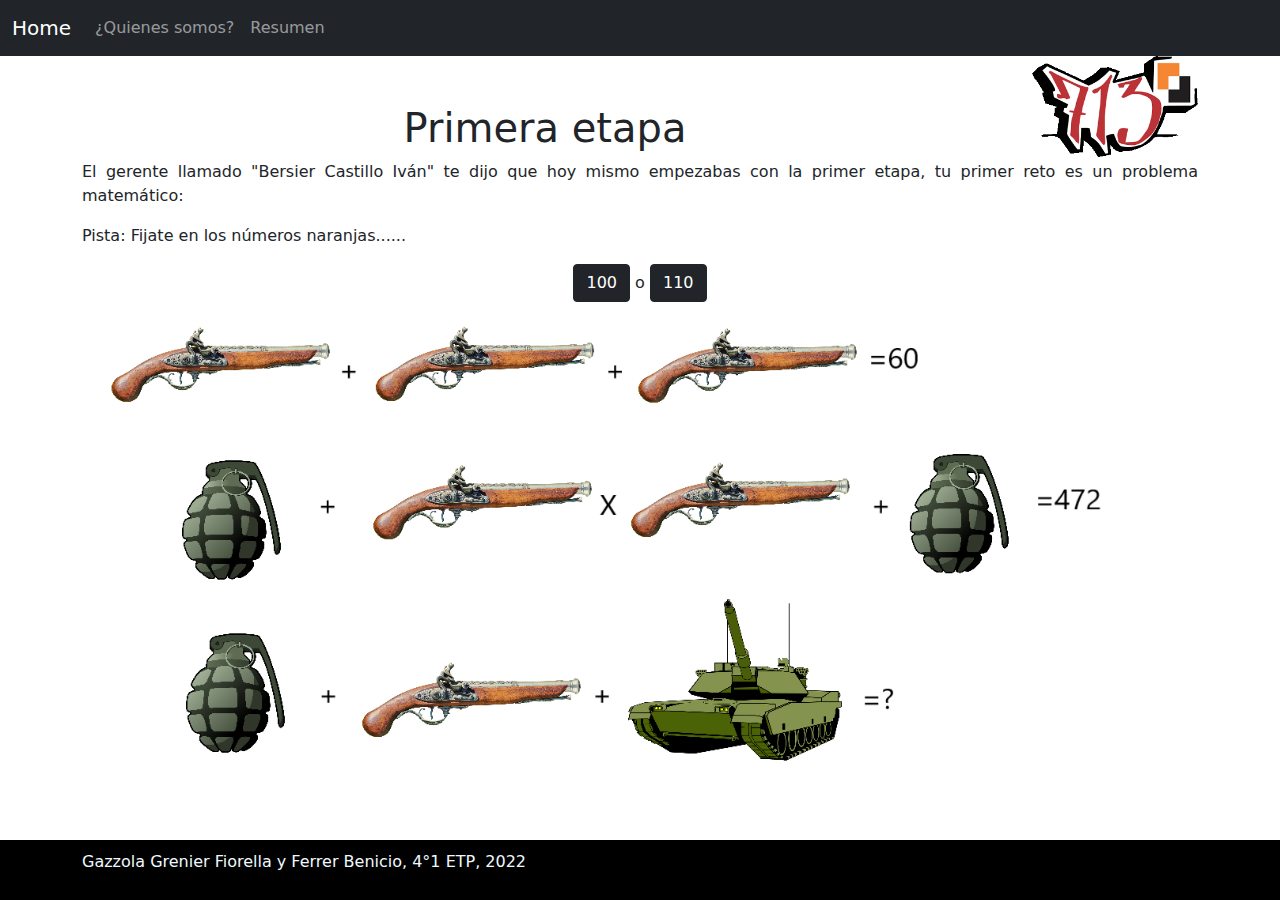
<file: tres_etapas.html>
<!DOCTYPE html>
<html lang="en">

<head>
  <meta charset="UTF-8">
  <meta http-equiv="X-UA-Compatible" content="IE=edge">
  <meta name="viewport" content="width=device-width, initial-scale=1.0">
  <title>Etapa 1</title>
  <link rel="stylesheet" href="css/bootstrap.css">
  <link rel="stylesheet" href="styles.css">
</head>


<body>
  <nav class="navbar navbar-expand-sm bg-dark navbar-dark">
    <div class="container-fluid">
      <a class="navbar-brand" href="index.html">Home</a>
      <button class="navbar-toggler" type="button" data-bs-toggle="collapse" data-bs-target="#collapsibleNavbar">
        <span class="navbar-toggler-icon"></span>
      </button>
      <div class="collapse navbar-collapse" id="collapsibleNavbar">
        <ul class="navbar-nav">
          <li class="nav-item">
            <a class="nav-link" href="quienes_somos.html">¿Quienes somos?</a>
          </li>
          <li class="nav-item">
            <a class="nav-link" href="resumen.html">Resumen</a>
          </li>

        </ul>
      </div>
    </div>
  </nav>
  <header>
    <div class="container">
      <div class="row">
        <div class="col-md col-10 mt-5">
          <h1>Primera etapa</h1>
        </div>
        <div class="col-md col-2">
          <a href="" data-bs-toggle="modal" data-bs-target="#logo713">
            <img class="img-fluid" src="imagenes/logo.png" alt="">
          </a>
        </div>
      </div>
    </div>
  </header>
  <section>
    <div class="container">
      <div class="row">
        <div class="col">
          <p class="text-justify">
            El gerente llamado "Bersier Castillo Iván" te dijo que hoy mismo empezabas con la primer etapa, tu primer
            reto es un problema matemático:
          </p>
          <p>
            Pista: Fijate en los números naranjas......
          </p>

          <div class="container mt-3">
            <p class="text-center">
              <button type="button" class="btn btn-dark btn-hover" data-bs-toggle="modal" data-bs-target="#myModal">
                100
              </button>
              o <a class="btn btn-dark btn-hover" href="vuelve_a_intentarlo.html">110</a>
            </p>
          </div>

          <div class="modal" id="myModal">
            <div class="modal-dialog modal-dialog-scrollable">
              <div class="modal-content">

                <!-- Modal Header -->
                <div class="modal-header">
                  <h4 class="modal-title">¡Correcto!</h4>
                  <button type="button" class="btn-close" data-bs-dismiss="modal"></button>
                </div>

                <!-- Modal body -->
                <div class="modal-body">
                  <p>
                    Has pasado el primer desafío ¡Enhorabuena!, te quedan 2 desafíos más.
                  </p>
                  <p>
                    El gerente esta muy impresionado con tu espectacular trabajo.
                  </p>
                </div>

                <!-- Modal footer -->
                <div class="modal-footer">
                  <button type="button" class="btn btn-danger" data-bs-dismiss="modal">Close</button>
                  <a href="etapa_2.html" class="btn btn-dark btn-hover">Continuar</a>
                </div>

              </div>
            </div>
          </div>
          <div class="container">
            <div class="row">
              <div class="col">
                <img class="img-acertijo" src="imagenes/Acertijo1.png" alt="">
              </div>
            </div>
          </div>

          <div class="modal" id="logo713">
            <div class="modal-dialog modal-dialog-scrollable">
              <div class="modal-content">

                <!-- Modal Header -->
                <div class="modal-header">
                  <h4 class="modal-title">¡Enhorabuena! has encontrado una pista.</h4>
                  <button type="button" class="btn-close" data-bs-dismiss="modal"></button>
                </div>

                <!-- Modal body -->
                <div class="modal-body">
                  <p>
                    El valor del tanque es 44 :)
                  </p>
                </div>

                <!-- Modal footer -->
                <div class="modal-footer">
                  <button type="button" class="btn btn-danger" data-bs-dismiss="modal">Close</button>
                </div>

              </div>
            </div>
          </div>



          <p class="text-center">

          </p>
        </div>
      </div>
    </div>
  </section>

  <footer class="footer1">
    <div class="container">
      <div class="row">
        <div class="col-10">
          <p>
            Gazzola Grenier Fiorella y Ferrer Benicio, 4°1 ETP, 2022
          </p>
        </div>
      </div>
    </div>
  </footer>
  <script src="js/bootstrap.bundle.js"></script>
</body>

</html>
</file>
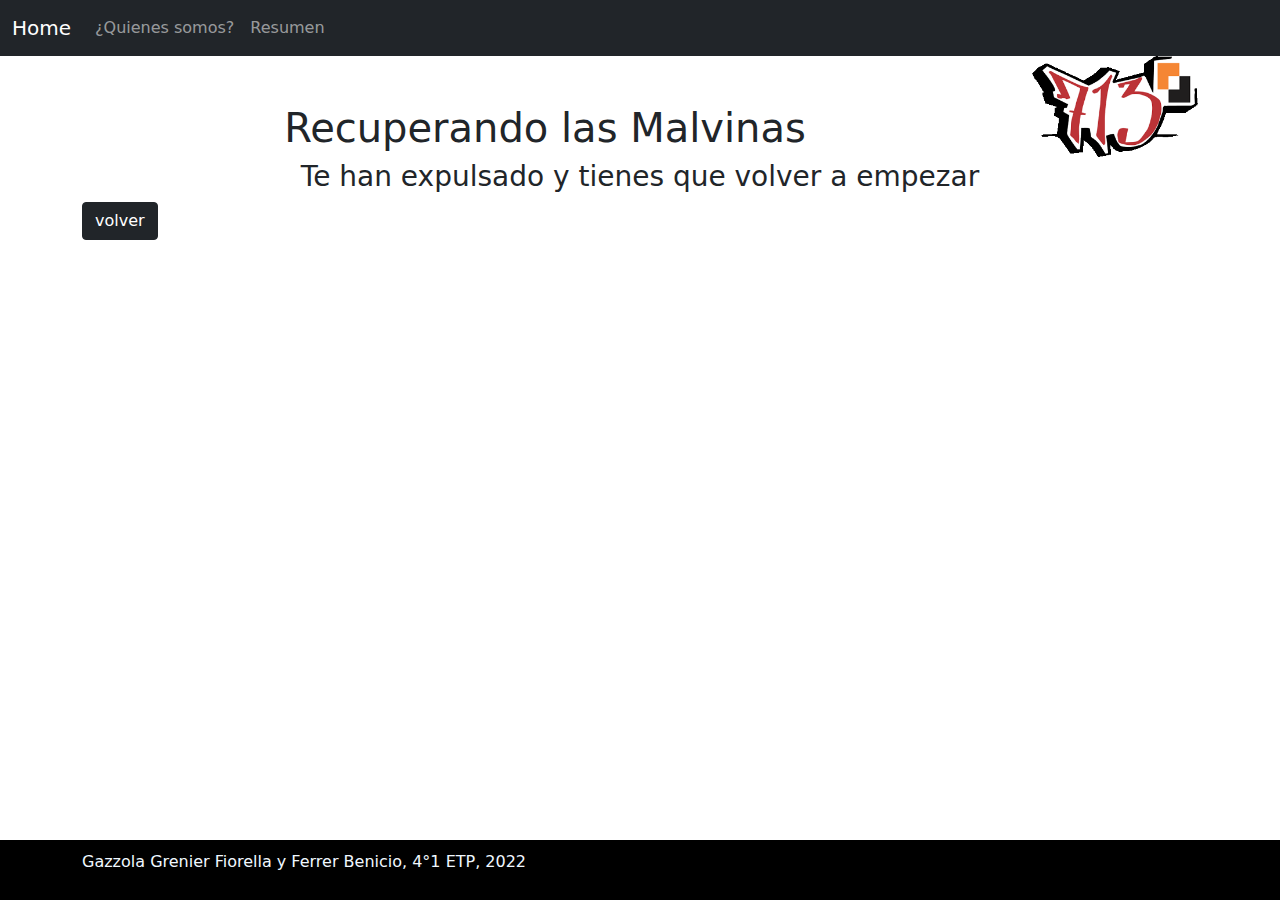
<file: vuelve_a_intentarlo.html>
<!DOCTYPE html>
<html lang="en">

<head>
  <meta charset="UTF-8">
  <meta http-equiv="X-UA-Compatible" content="IE=edge">
  <meta name="viewport" content="width=device-width, initial-scale=1.0">
  <title>Vuelve a intentarlo</title>
  <link rel="stylesheet" href="css/bootstrap.css">
  <link rel="stylesheet" href="styles.css">
</head>

<body>
  <nav class="navbar navbar-expand-sm bg-dark navbar-dark">
    <div class="container-fluid">
      <a class="navbar-brand" href="index.html">Home</a>
      <button class="navbar-toggler" type="button" data-bs-toggle="collapse" data-bs-target="#collapsibleNavbar">
        <span class="navbar-toggler-icon"></span>
      </button>
      <div class="collapse navbar-collapse" id="collapsibleNavbar">
        <ul class="navbar-nav">
          <li class="nav-item">
            <a class="nav-link" href="quienes_somos.html">¿Quienes somos?</a>
          </li>
          <li class="nav-item">
            <a class="nav-link" href="resumen.html">Resumen</a>
          </li>

        </ul>
      </div>
    </div>
  </nav>
  <header>
    <div class="container">
      <div class="row">
        <div class="col-md col-10 mt-5">
          <h1>Recuperando las Malvinas</h1>
        </div>
        <div class="col-md col-2">
          <img class="img-fluid" src="imagenes/logo.png" alt="">
        </div>
      </div>
    </div>
  </header>
  <section>
    <div class="container">
      <div class="row">
        <div class="col">
          <h3 class="text-center">
            Te han expulsado y tienes que volver a empezar
          </h3>
          <div class="col">
            <p>
              <a class="btn btn-dark btn-hover text-center" href="index.html">volver</a>
            </p>
          </div>
        </div>
      </div>
    </div>
  </section>
  <footer class="footer1">
    <div class="container">
      <div class="row">
        <div class="col-10">
          <p>
            Gazzola Grenier Fiorella y Ferrer Benicio, 4°1 ETP, 2022
          </p>
        </div>
      </div>
    </div>
  </footer>
  <script src="js/bootstrap.bundle.js"></script>
</body>

</html>
</file>
<file: styles.css>
header {
    text-align: center;
}

.col-margen {
    padding-top: 50px;
}

.footer1 {
    background-color: black;
    color: aliceblue;
    padding-top: 10px;
    position: absolute;
    bottom: 0;
    height: 60px;
    width: 100%;
}
.footer2{
    background-color: black;
    color: aliceblue;   
}
.footer3{
    background-color: black;
    color: aliceblue;
    margin-top: 100px;
}

body {
    position: relative;
    min-height: 100vh;
}

.btn-hover:hover {
    color: orange;
}

.text-center {
    text-align: center;
}

.text-justify {
    text-align: justify;
}

.img-acertijo {
    width: 100%;
    height: 100%;
}
.img-ancla{
    width: 600px;
    margin-bottom: 70px;
}
.texto-rojo{
    color: red;
}
</file>
